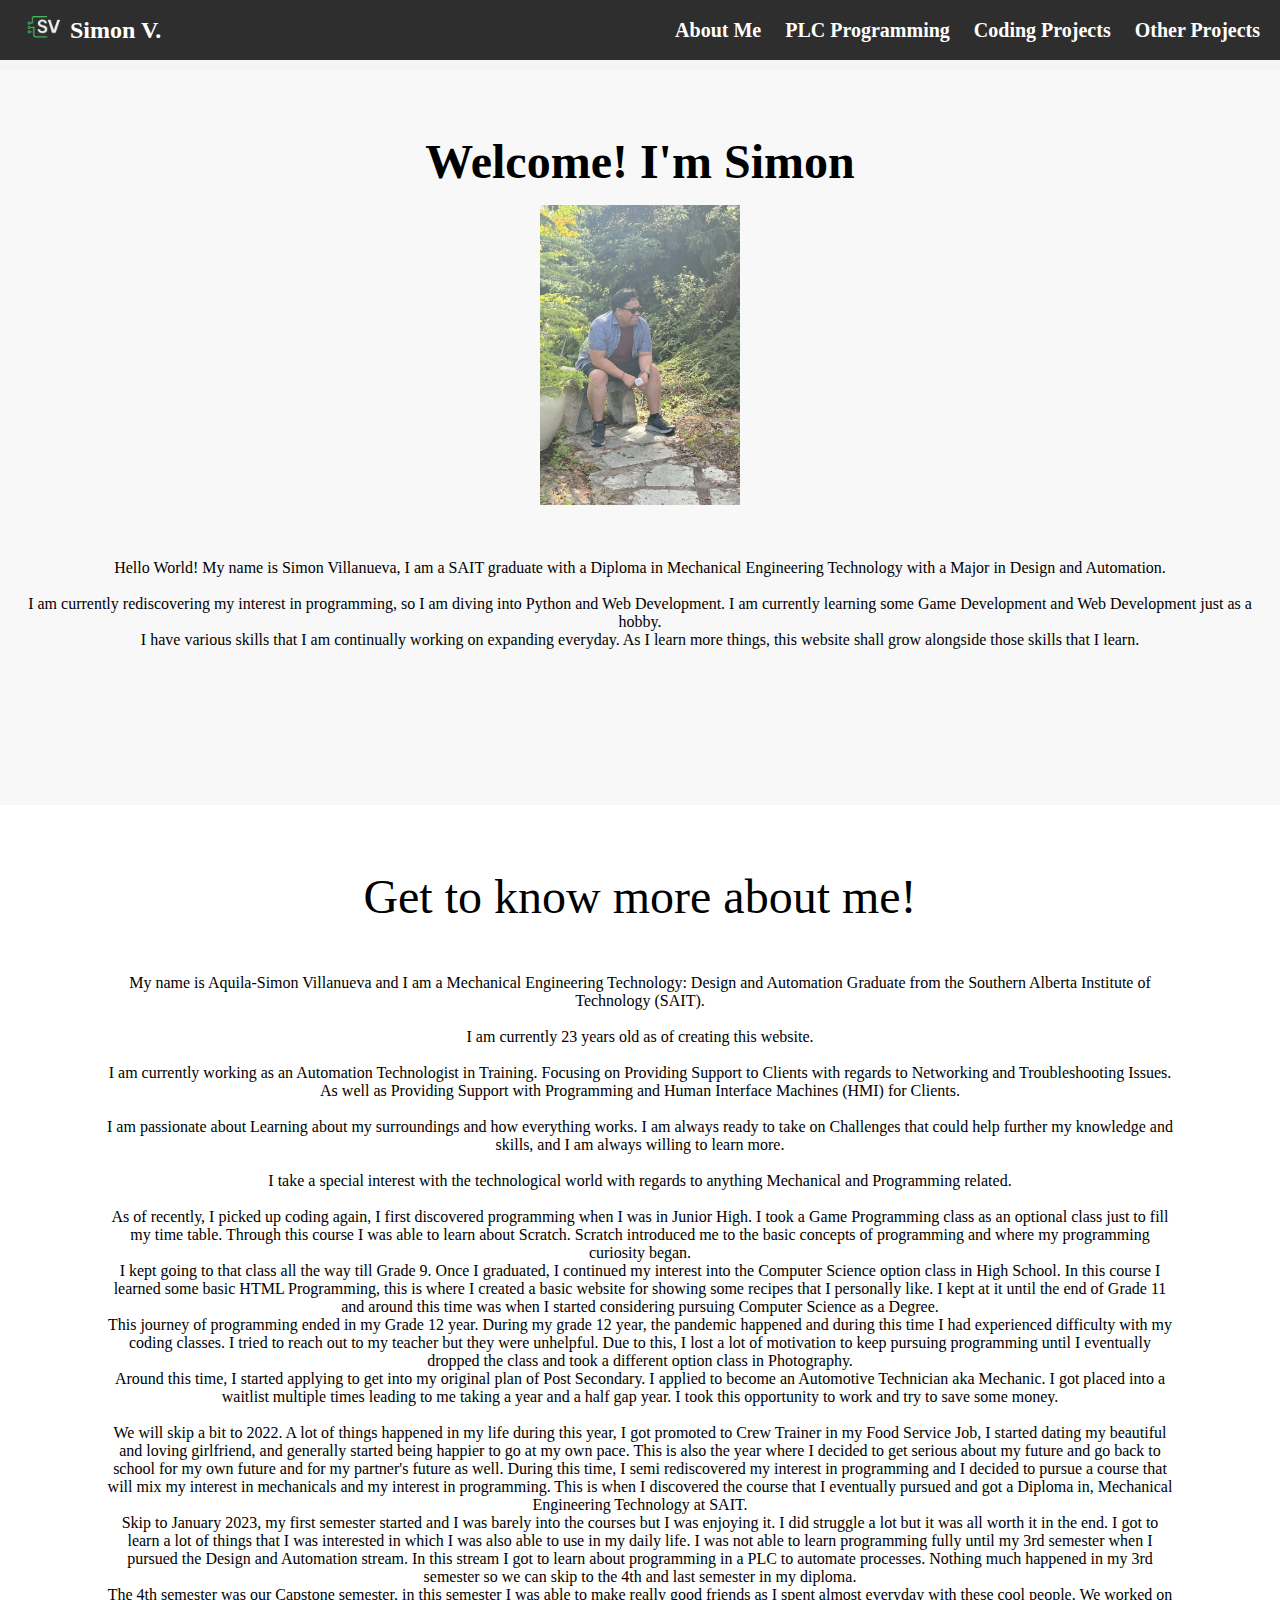
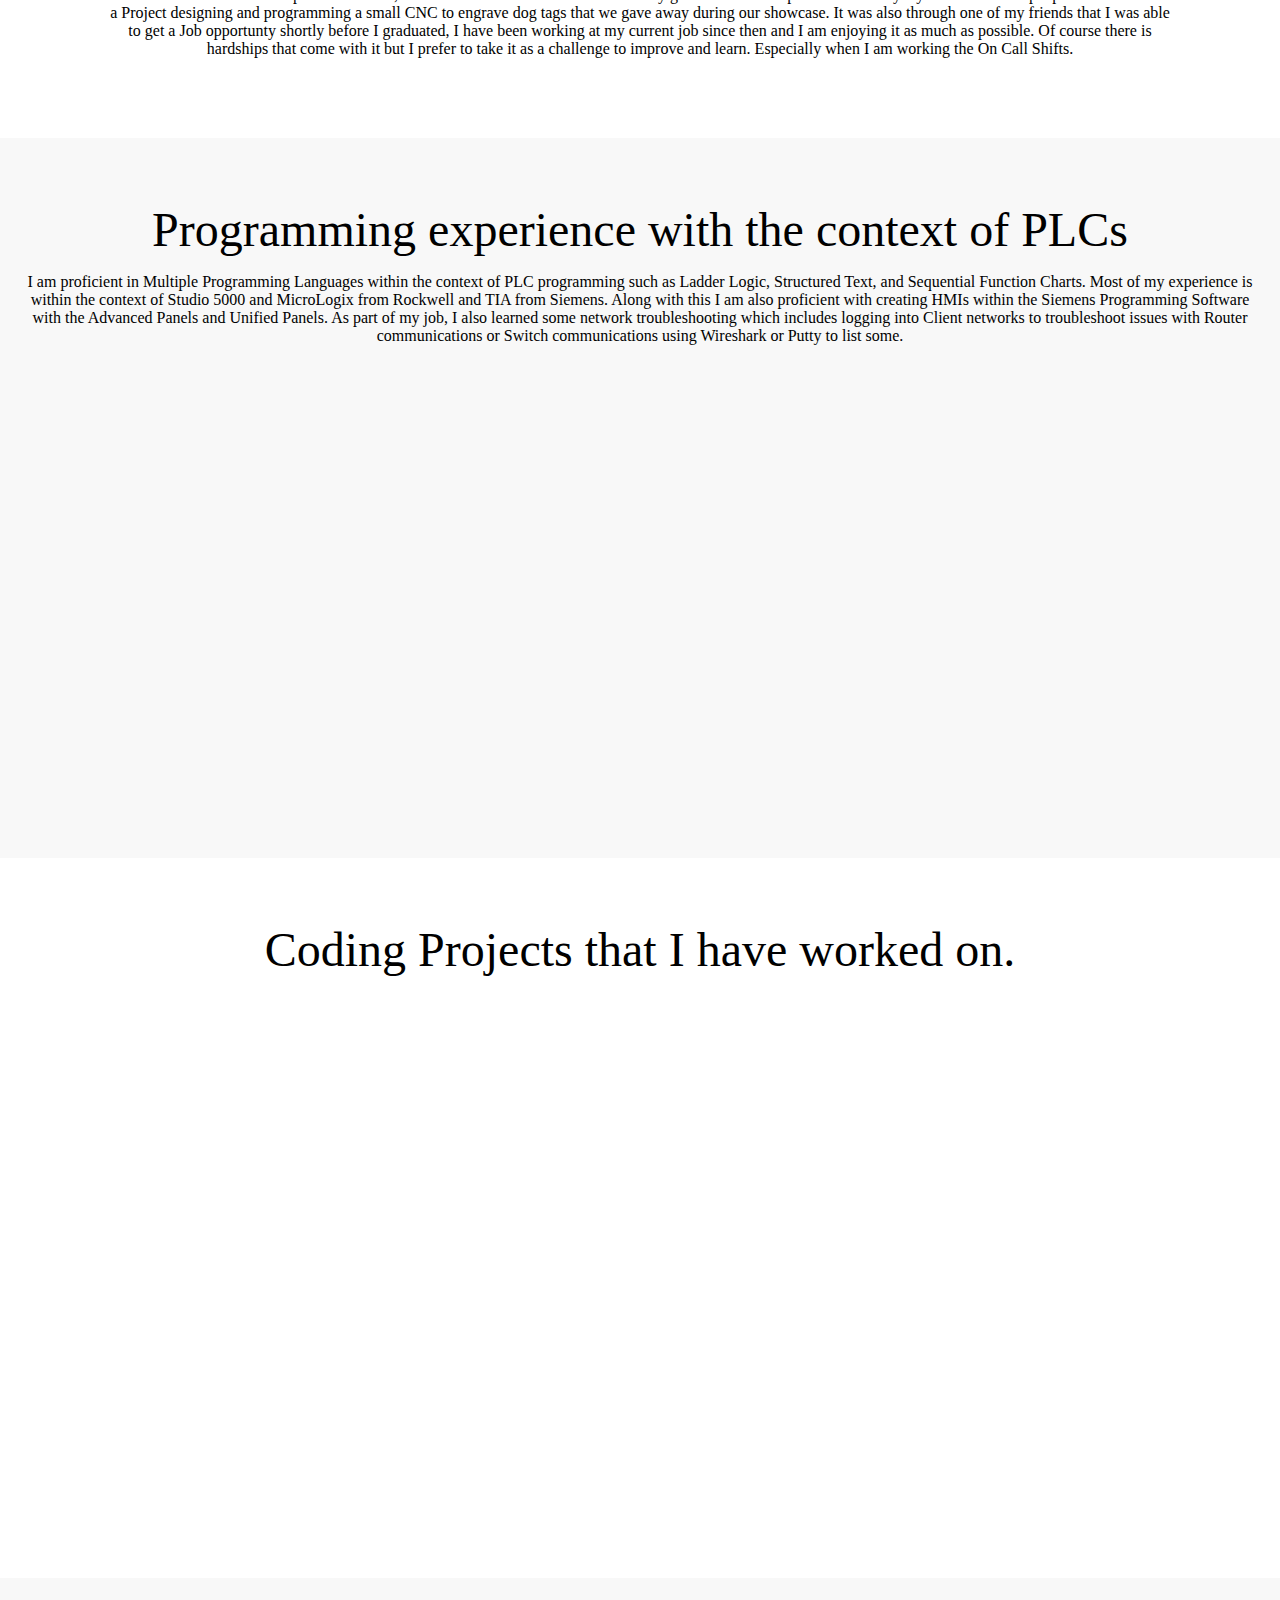
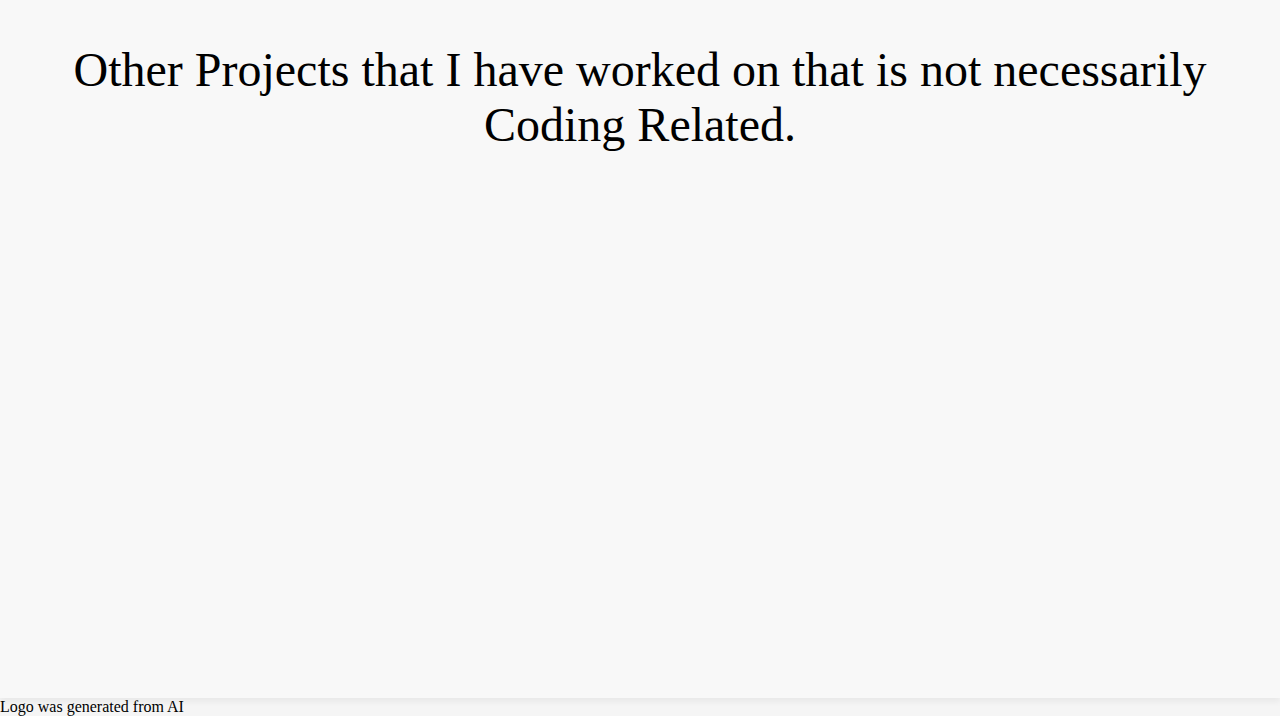
<file: index.html>
<!DOCTYPE html>
<html lang="en" class="">
    <head>
        <link rel="icon" href="assets/Regular_logo.png">
        <link rel="stylesheet" href="style.css"/>
        <link rel="stylesheet" href="https://cdnjs.cloudflare.com/ajax/libs/font-awesome/6.7.1/css/all.min.css" integrity="sha512-5Hs3dF2AEPkpNAR7UiOHba+lRSJNeM2ECkwxUIxC1Q/FLycGTbNapWXB4tP889k5T5Ju8fs4b1P5z/iB4nMfSQ==" crossorigin="anonymous" referrerpolicy="no-referrer" />
        <meta charset="UTF-8">
        <meta name="viewport" content="width=device-width", initial-scale="1.0">
        <title>Simon Villanueva Portfolio</title>
    </head>
    <body>
        <header>
        <nav>
            <div class="left">
                <a href="#intro-section"><img src="assets/Transparent_White.png" style="width:50px;height: 50px;"></a>
                <a href="#intro-section">Simon V.</a>
            </div>
            <div class="right">
                <a href="#about-section">About Me</a>
                <a href="#plc-section">PLC Programming</a>
                <a href="#coding-section">Coding Projects</a>
                <a href="#other-projects-section">Other Projects</a>
            </div>
        </nav>
        </header>
        <section id="intro-section"> <!--Intro Section-->
        <h2 class = "subtitle">Welcome! I'm Simon</h2>
        <div style="text-align: center;">
        <img src="assets/profile2.jpeg" style="width:200px;height: 300px;">
        </div>
        <br>
        <div style="text-align: center;">
            <p>
                Hello World! My name is Simon Villanueva, I am a SAIT graduate with a Diploma in Mechanical Engineering Technology with a Major in Design and Automation.
            </p>
            <br>
            <p>
                I am currently rediscovering my interest in programming, so I am diving into Python and Web Development. I am currently learning some Game Development and Web Development just as a hobby.
            </p>
            <p>
                I have various skills that I am continually working on expanding everyday. As I learn more things, this website shall grow alongside those skills that I learn.
            </p>
        </div>
        <br>
        <div class="social-links" style="text-align: center;">
            <a href="https://www.instagram.com/simonvillanueva.py" target="_blank">
                <i class="fa-brands fa-square-instagram"></i>
            </a>
            <a href="https://www.linkedin.com/in/met-simon-villanueva " target="_blank">
                <i class="fa-brands fa-linkedin"></i>
            </a>
            <a href="https://github.com/Aquila-Simon" target="_blank">
                <i class="fa-brands fa-github"></i>
            </a>
        </div>
        </section>
        <div></div>
        <section id="about-section"> <!--About Me Section-->
        <div style="text-align: center;">
        <p class="subtitle">Get to know more about me!</p>
        </div>
        <br>
        <div style="text-align: center;" class="bio">
            <p>
                My name is Aquila-Simon Villanueva and I am a Mechanical Engineering Technology: Design and Automation Graduate from the Southern Alberta Institute of Technology (SAIT).
            </p>
            <br>
            <p>
                I am currently 23 years old as of creating this website.
            </p>
            <br>
            <p>
                I am currently working as an Automation Technologist in Training. Focusing on Providing Support to Clients with regards to Networking and Troubleshooting Issues. As well as Providing Support with Programming and Human Interface Machines (HMI) for Clients.
            </p>
            <br>
            <p>
                I am passionate about Learning about my surroundings and how everything works. I am always ready to take on Challenges that could help further my knowledge and skills, and I am always willing to learn more.
            </p>
            <br>
            <p>
                I take a special interest with the technological world with regards to anything Mechanical and Programming related.
            </p>
            <br>
            <p>
                As of recently, I picked up coding again, I first discovered programming when I was in Junior High. I took a Game Programming class as an optional class just to fill my time table. Through this course I was able to learn about Scratch. Scratch introduced me to the basic concepts of programming and where my programming curiosity began.
            </p>
            <p>
                I kept going to that class all the way till Grade 9. Once I graduated, I continued my interest into the Computer Science option class in High School. In this course I learned some basic HTML Programming, this is where I created a basic website for showing some recipes that I personally like. I kept at it until the end of Grade 11 and around this time was when I started considering pursuing Computer Science as a Degree.
            </p>
            <p>
                This journey of programming ended in my Grade 12 year. During my grade 12 year, the pandemic happened and during this time I had experienced difficulty with my coding classes. I tried to reach out to my teacher but they were unhelpful. Due to this, I lost a lot of motivation to keep pursuing programming until I eventually dropped the class and took a different option class in Photography.
            </p>
            <p>
                Around this time, I started applying to get into my original plan of Post Secondary. I applied to become an Automotive Technician aka Mechanic. I got placed into a waitlist multiple times leading to me taking a year and a half gap year. I took this opportunity to work and try to save some money.
            </p>
            <br>
            <p>
                We will skip a bit to 2022. A lot of things happened in my life during this year, I got promoted to Crew Trainer in my Food Service Job, I started dating my beautiful and loving girlfriend, and generally started being happier to go at my own pace. This is also the year where I decided to get serious about my future and go back to school for my own future and for my partner's future as well. During this time, I semi rediscovered my interest in programming and I decided to pursue a course that will mix my interest in mechanicals and my interest in programming. This is when I discovered the course that I eventually pursued and got a Diploma in, Mechanical Engineering Technology at SAIT.
            </p>
            <p>
                Skip to January 2023, my first semester started and I was barely into the courses but I was enjoying it. I did struggle a lot but it was all worth it in the end. I got to learn a lot of things that I was interested in which I was also able to use in my daily life. I was not able to learn programming fully until my 3rd semester when I pursued the Design and Automation stream. In this stream I got to learn about programming in a PLC to automate processes. Nothing much happened in my 3rd semester so we can skip to the 4th and last semester in my diploma.
            </p>
            <p>
                The 4th semester was our Capstone semester, in this semester I was able to make really good friends as I spent almost everyday with these cool people. We worked on a Project designing and programming a small CNC to engrave dog tags that we gave away during our showcase. It was also through one of my friends that I was able to get a Job opportunty shortly before I graduated, I have been working at my current job since then and I am enjoying it as much as possible. Of course there is hardships that come with it but I prefer to take it as a challenge to improve and learn. Especially when I am working the On Call Shifts.
            </p>
        </div>
        </section>
        <div></div>
        <section id="plc-section"> <!--PLC Programming Experiences (No Screenshots of Code as per SAIT Policy as it could be used by future students)-->
        <div style="text-align: center;">
        <p class="subtitle">Programming experience with the context of PLCs</p>
        </div>
        <div style="text-align: center;">
            <p>
                I am proficient in Multiple Programming Languages within the context of PLC programming such as Ladder Logic, Structured Text, and Sequential Function Charts. Most of my experience is within the context of Studio 5000 and MicroLogix from Rockwell and TIA from Siemens. Along with this I am also proficient with creating HMIs within the Siemens Programming Software with the Advanced Panels and Unified Panels. As part of my job, I also learned some network troubleshooting which includes logging into Client networks to troubleshoot issues with Router communications or Switch communications using Wireshark or Putty to list some.
            </p>
        </div>
        </section>
        <div></div>
        <section id="coding-section"> <!--Coding Projects-->
        <div style="text-align: center;">
        <p class="subtitle">Coding Projects that I have worked on.</p>
        </div>

        </section>
        <div></div>
        <section id="other-projects-section"> <!--Other Projects-->
        <div style="text-align: center;">
        <p class="subtitle">Other Projects that I have worked on that is not necessarily Coding Related.</p>
        </div>

        </section>
    </body>
    <footer>Logo was generated from AI</footer>
</html>
</file>
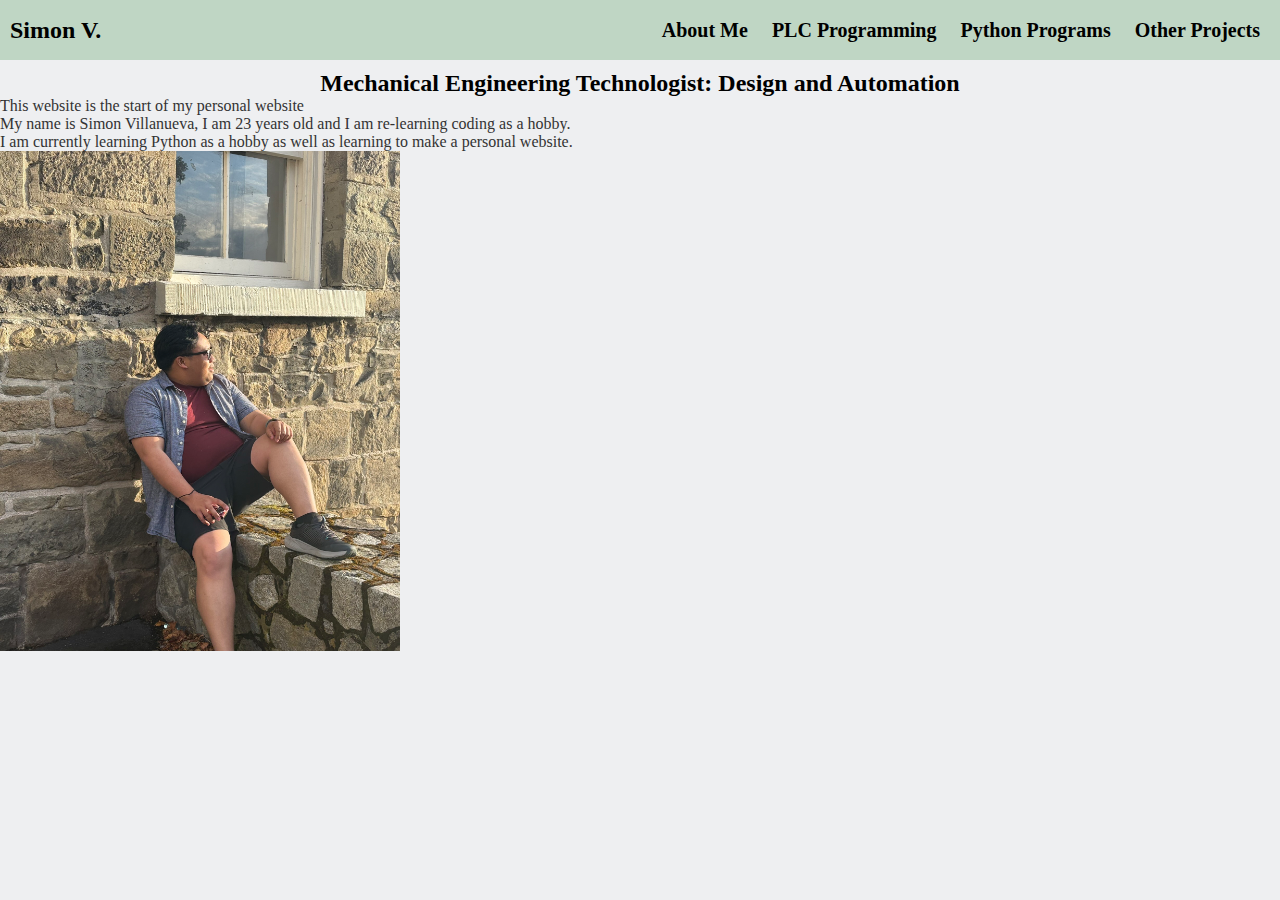
<file: html/index.html>
<!DOCTYPE html>
<html lang="en" class="">
    <head>
        <link rel="stylesheet" href="../css/style.css"
        <meta charset="UTF-8">
        <meta name="viewport" content="width=device-width", initial-scale="1.0">
        <title>Simon Villanueva Portfolio</title>
    </head>
    <body>
        <header>
        <nav>
            <div class="left"> <!-- Add Class to make it show on left side-->
                <a href="index.html">Simon V.</a>
            </div>
            <div class="right"> <!-- Add Class to make it show on right side-->
                <a href="aboutme.html">About Me</a>
                <a href="plcprograms.html">PLC Programming</a>
                <a href="pythonprograms.html">Python Programs</a>
                <a href="otherprograms.html">Other Projects</a>
            </div>
        </nav>
        </header>
        <h2 class = "subtitle">Mechanical Engineering Technologist: Design and Automation</h2>
        <p>This website is the start of my personal website</p>
        <p>My name is Simon Villanueva, I am 23 years old and I am re-learning coding as a hobby.</p>
        <p>I am currently learning Python as a hobby as well as learning to make a personal website.</p>
        <img src="../assets/profile.jpeg" style="width:400px;height: 500px;">
    </body>
</html>
</file>
<file: style.css>
html {
    scroll-behavior: smooth;
    scroll-padding-top: 80px;
    padding-top: 70px;
}
* {
    margin: 0;
    padding: 0;
    box-sizing: border-box;
}
body {
    background-color: #F5F5F5;
    color: black;
    font-family: 'Times New Roman', Times, serif;
}
.profile {
    text-align: center;
    font-size: 50px;
}
h1 a {
    text-decoration: none;
    font-weight: bold;
    color: black;
}
.subtitle {
    font-family: 'Times New Roman', Times, serif;
    text-align: center;
    color: black;
    font-size: 48px;
}
nav {
    background-color: #2E2E2E;
    display: flex;
    justify-content:space-between;
    padding-left: 10px;
    height: 60px;
    align-items: center;
    position: fixed;
    top: 0;
    width: 100%;
    z-index: 1000;
    backdrop-filter: blur(5px);
    font-family: 'Times New Roman', Times, serif;
    text-align: center;
}
nav .left {
    display: flex;
    align-items: center;
    color: 	white;
    font-size: 24px;
    font-weight: 600;
    margin-right: 10px;
    padding-left: 10px;
    text-decoration: none;
}
nav .left a {
    color: white;
    font-size: 24px;
    font-weight: 600;
    text-decoration: none;
}
nav .right a {
    color: 	white;
    font-size: 20px;
    font-weight: 600;
    margin-right: 10px;
    padding-right: 10px;
    text-decoration: none;
}
nav .right a:hover {
    color: #808080;
    transition: color 0.3s ease-in-out;
}
nav .left a:hover {
    color: #808080;
    transition: color 0.3s ease-in-out;
}
.social-links{
    font-size: 36px;
    align-items: center;
}
.social-links a {
    padding: 0;
    margin: 0 0.75rem;
    text-decoration: none;
}

.social-links a i {
    transition: transform 0.3s, color 0.3s;
    align-items: center;
}

.social-links a:hover i {
    color: black;
    transform: scale(1.2);
}

.social-links i {
    color: #808080;
    font-weight: 500;
}

section {
    padding: 64px 16px;
    min-height: 80vh;
    display: flex;
    flex-direction: column;
    align-items: center;
    text-align: center;
    gap: 16px;
    transition: background-color 0.3s ease, box-shadow 0.3s ease;
    box-shadow: 0 4px 6px rgba(0, 0, 0, 0.05);
}

section:nth-of-type(odd) {
    background-color: #f8f8f8;
}

section:nth-of-type(even) {
    background-color: #ffffff;
}
section .bio {
    margin-bottom: 16px;
    padding: 0px 16px;
    max-width: 1100px;
}
</file>
<file: css/style.css>
html {
    scroll-behavior: smooth;
    scroll-padding-top: 80px;
    padding-top: 70px;
}
* {
    margin: 0;
    padding: 0;
    box-sizing: border-box;
}
body {
    background-color: #eeeff1;
    color: #333;
    font-family: 'Times New Roman', Times, serif;
}
.title {
    font-family: 'Times New Roman', Times, serif;
    text-align: center;
    font-size: 50px;
}
h1 a {
    text-decoration: none;
    font-weight: bold;
    color: black;
}
.subtitle {
    font-family: 'Times New Roman', Times, serif;
    text-align: center;
    color: black;
}
nav {
    background-color: #bfd6c4;
    display: flex;
    justify-content:space-between;
    padding-left: 10px;
    height: 60px;
    align-items: center;
    position: fixed;
    top: 0;
    width: 100%;
    z-index: 1000;
    backdrop-filter: blur(5px);
    font-family: 'Times New Roman', Times, serif;
    text-align: center;
}
nav .left a {
    color: black;
    font-size: 24px;
    font-weight: 600;
    text-decoration: none;
}
nav .right a {
    color: black;
    font-size: 20px;
    font-weight: 600;
    margin-right: 10px;
    padding-right: 10px;
    text-decoration: none;
}
nav .right a:hover {
    color: white;
    transition: color 0.3s ease-in-out;
}
</file>
